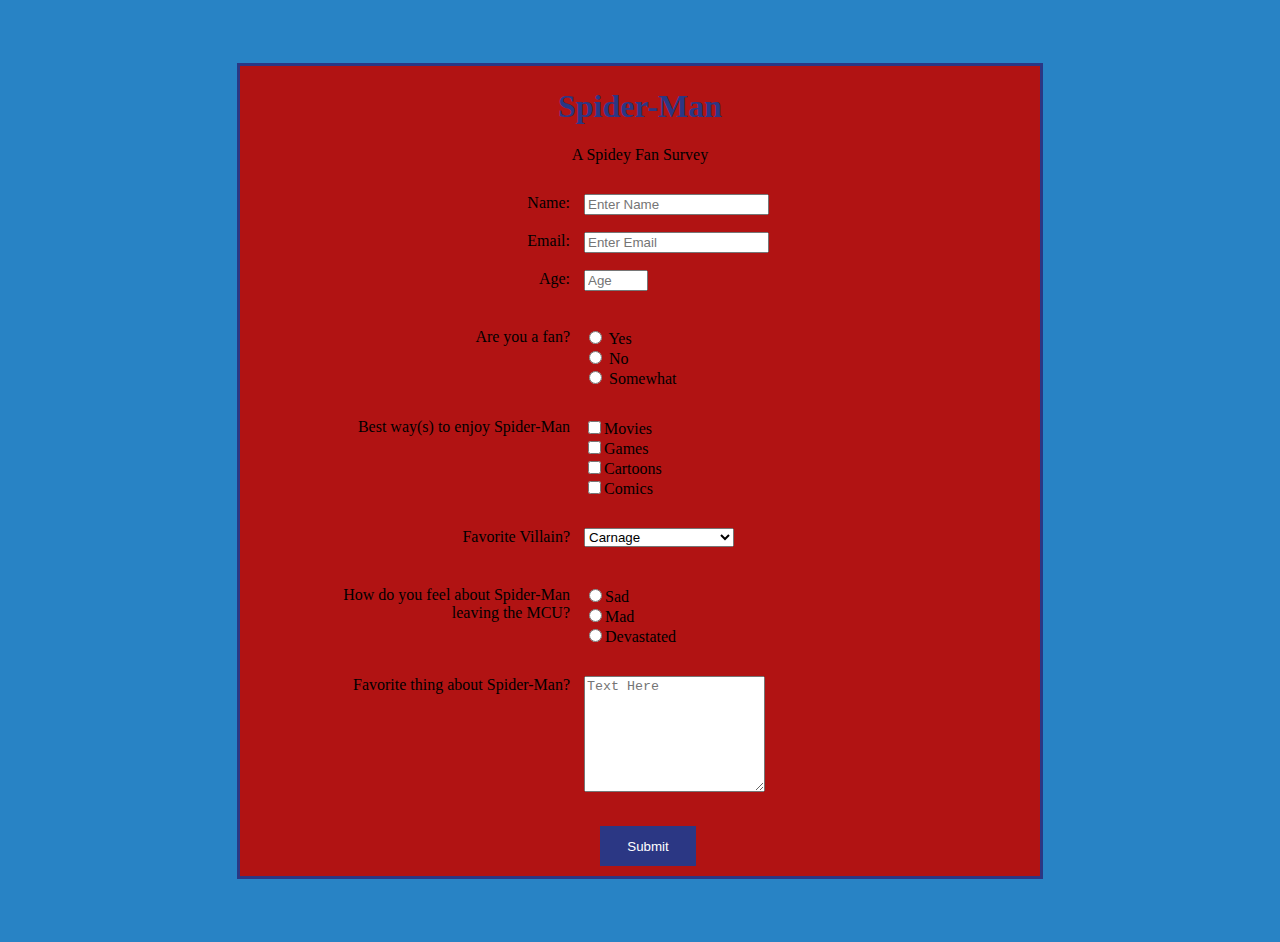
<file: spiderMan.html>
<!DOCTYPE html>
<html lang="en" >
<head>
  <meta charset="UTF-8">
  <title>Spider-Man Survey</title>
  <link rel="stylesheet" href="./spiderMan.css">
  <!--<script src="https://cdn.freecodecamp.org/testable-projects-fcc/v1/bundle.js"></script>-->
</head>
<div class="container">
  <h1 id="title">Spider-Man</h1>
  <p id="description">A Spidey Fan Survey</p>

  <form id="survey-form">
    <div class="divider">
      <div class="labels">
        <label id="name-label" for="name">Name:</label>
      </div>
      <div class="inputs">
        <input id="name" name="name" type="text" placeholder="Enter Name" required/>
      </div>

      <div class="labels">
        <label id="email-label" for="email">Email:</label>
      </div>
      <div class="inputs">
        <input id="email" name="email" type="email" placeholder="Enter Email" required/>
      </div>

      <div class="labels">
        <label id="number-label" for="age">Age:</label>
      </div>
      <div class="inputs">
        <input id="number" name="age" type="number" placeholder="Age" min="1" max="110" required/>
      </div>
    </div>
    <div class="divider">
      <div class="labels">
        <label id="fan-label" for="name">Are you a fan?</label>
      </div>
      <div class="inputs">
        <input name="fan" type="radio" value="Yes"> Yes</br>
        <input name="fan" type="radio" value="No"> No</br>
        <input name="fan" type="radio" value="Somewhat"> Somewhat</br>
      </div>
    </div>
    <div class="divider">
      <div class="labels">
        <label id="enjoy-label" for="enjoy">Best way(s) to enjoy Spider-Man</label>
      </div>
      <div class="inputs">
        <input name="enjoy" type="checkbox" value="Movies">Movies</br>
        <input name="enjoy" type="checkbox" value="Games">Games</br>
        <input name="enjoy" type="checkbox" value="Cartoons">Cartoons</br>
        <input name="enjoy" type="checkbox" value="Comics">Comics</br>
      </div>
    </div>
    <div class="divider">
      <div class="labels">
        <label id="villain-label" for="enjoy">Favorite Villain?</label>
      </div>
      <div class="inputs">
        <select id="dropdown" class="dropdown" name="villains">
        <option disabled value="Select a villain">Select a villain</option>
        <option value="Carnage">Carnage</option>
        <option value="Carrion">Carrion</option>
        <option value="Chameleon">Chameleon</option>
        <option value="Doctor_Octopus">Doctor Octopus</option>
        <option value="Electro">Electro</option>
        <option value="Green_Goblin">Green Goblin</option>
        <option value="HobGoblin">Hobgoblin</option>
        <option value="Jackel">Jackal</option>
        <option value="Kingpin">Kingpin</option>
          <option value="Kraven">Kraven The Hunter</option>
          <option value="Lizard">Lizard</option>
              <option value="Mysterio">Mysterio</option>
          <option value="Rhino">Rhino</option>
          <option value="Sandman">Sandman</option>
          <option value="Scorpion">Scorpion</option>
          <option value="Shocker">Shocker</option>
        <option value="Venom">Venom</option>
          <option value="Vultre">Vulture</option>
              </select>
      </div>
    </div>
<div class="divider">
  <div class="labels">
    <label for="tom">How do you feel about Spider-Man <br>leaving the MCU?</label>
  </div>
  <div class="inputs">
    <input name="feel" type="radio" value="Sad">Sad</br>
        <input name="feel" type="radio" value="Mad">Mad</br>
        <input name="feel" type="radio" value="Devastated">Devastated</br>
  </div>
</div>
<div class="divider">
  <div class="labels">
    <label for="tbox">Favorite thing about Spider-Man?</label>
  </div>
  <div class="inputs">
    <textarea id="tbox" name="tbox" placeholder="Text Here"></textarea>
  </div>
</div>
<button id="submit" type="submit">Submit</button>
  </form>
</div>
</file>
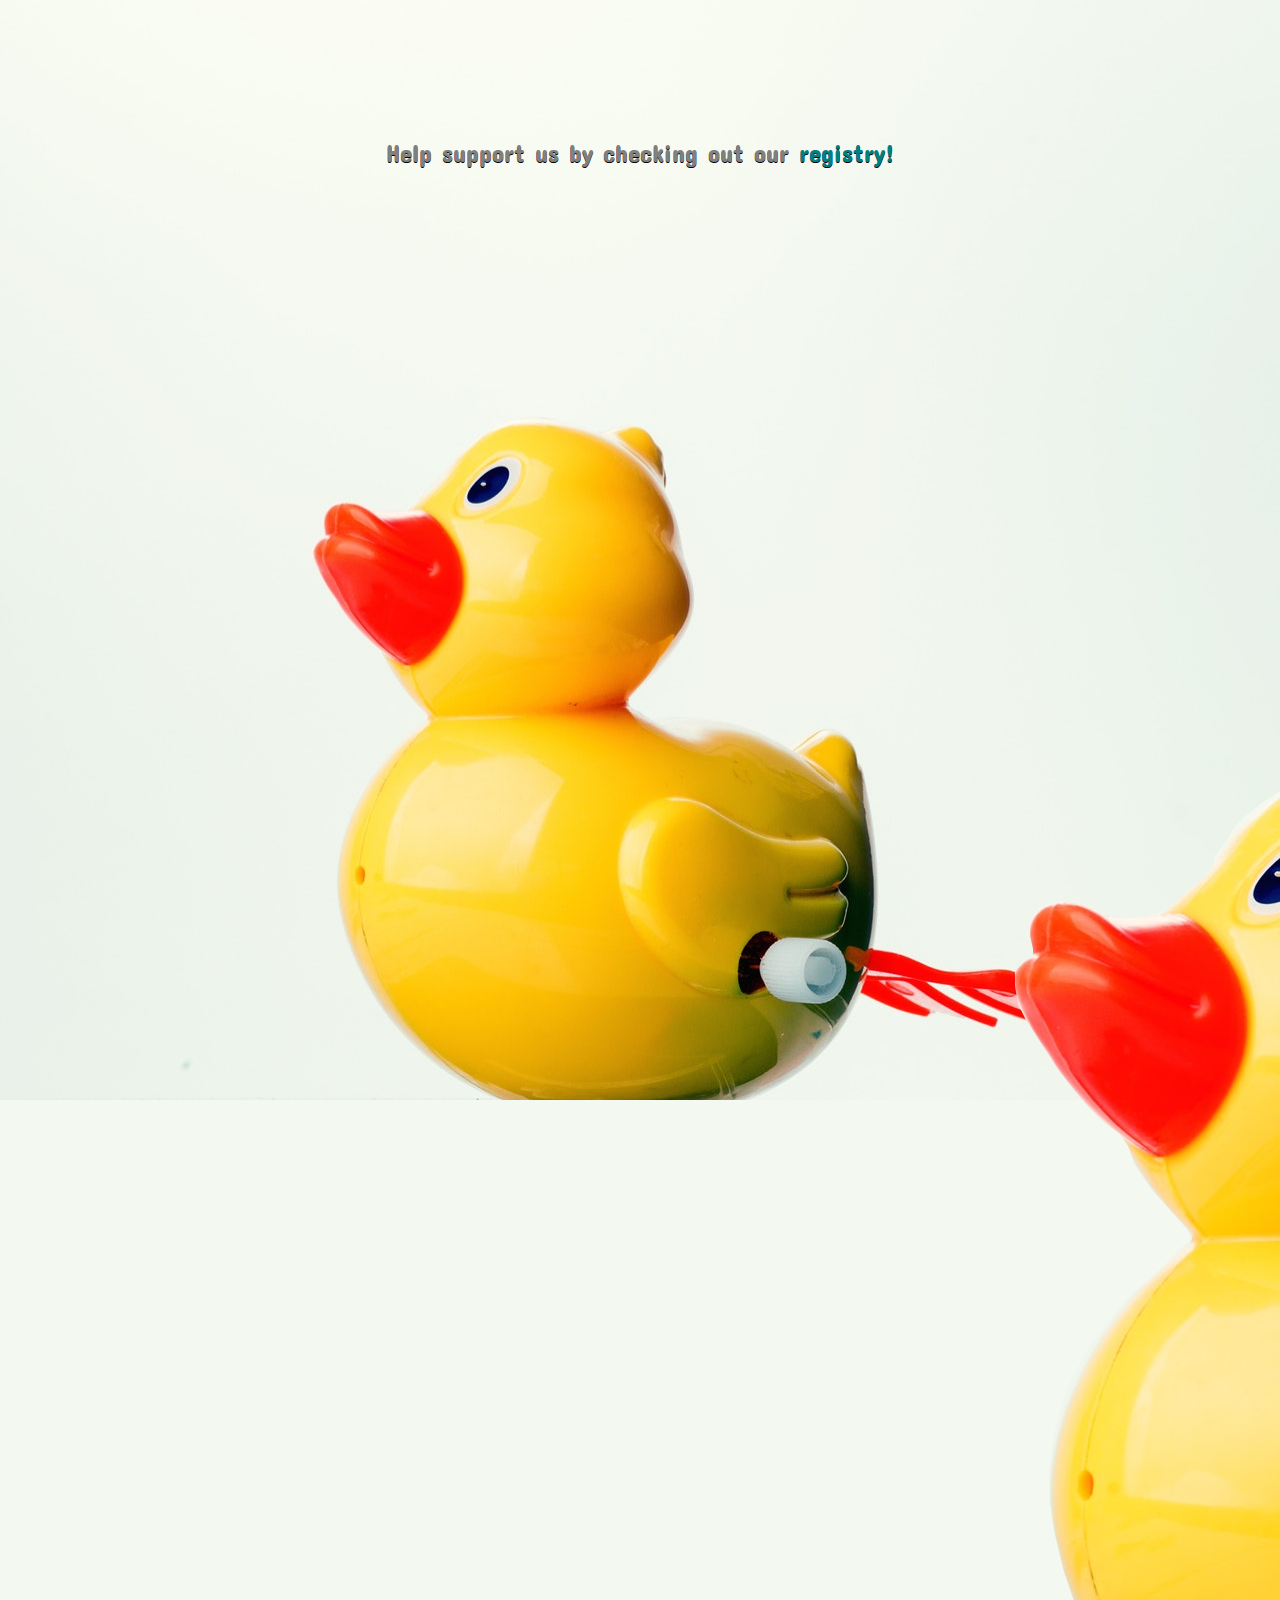
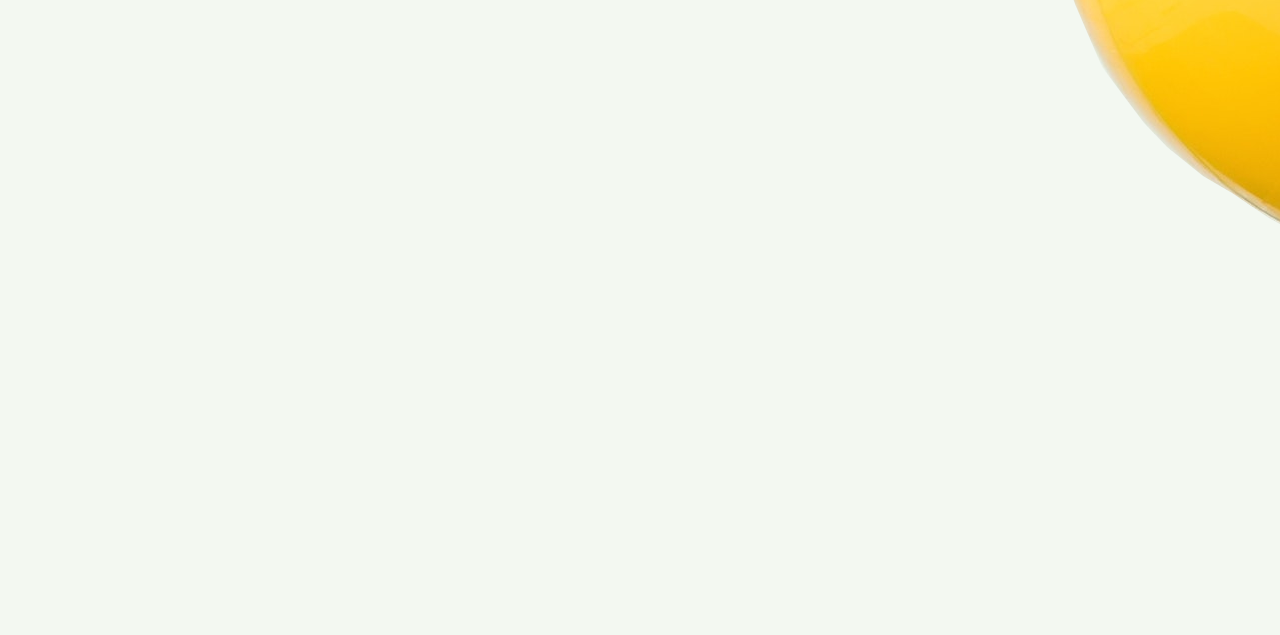
<file: baby/baby.html>
<!DOCTYPE html>
<html lang="en">  
    <head>
        <meta charset="utf-8">
        <meta name="viewport" content="initial-scale=1, maximum-scale=1">
        <meta name="Lesmann Baby Count Down" content="A count down and registry for Nathan's and Imbri's baby">
        <title>Count Down</title>
        <script src="scripts.js"></script>
        <link rel="stylesheet" href="baby.css">
        <link href=
        "https://fonts.googleapis.com/css?family=Concert+One&display=swap" 
        rel="stylesheet">
    </head>
    <body class="gradient">
        <!--Display the countdown timer in an element-->
        <div id="date">
            <p id="count"></p>
            <p id="registry">Help support us by checking out our <a id="reg-link"href="https://www.babylist.com/baby-imbri">registry!</a> </p>
        </div>
        <img id="duck" src="justDuck.png">
        
    </body>
   
</html>
</file>
<file: spiderMan.css>
body {
  background-image: url(https://wallpaperset.com/w/full/6/e/d/369260.jpg);
  /**background-attachment:fixed;**/
  background-repeat: no-repeat;
  background-size: cover;
  background-color: #2883c5;
}
h1 {
  text-align: center;
  color: #2b3784;
  font-family: impact;
}
.container {
  background-color: #b11313;
  margin: 5% auto;
  border: 3px solid #2b3784;
  width: 75%;
  max-width: 800px;
}
#description {
  text-align: center;
}
.divider {
  margin: 20px 0px;
}

.labels {
  display: inline-block;
  text-align: right;
  vertical-align: top;
  width: 40%;
  margin: 10px;
}
.inputs {
  display: inline-block;
  margin-top: 10px;
}
.dropdown {
  width: 150px;
}
#tbox{
  height:110px;
}
.labels label{
  margin-top: 10px;
}
#submit{
  background: #2b3784;
  border: none;
  color: white;
  margin: 10px 0px 10px 45%;
  width: 96px;
  height: 40px;
}
@media (max-width: 600px){
  .inputs{
    display: block;
    margin-left: 3%;
  }
  .labels{
    width: 100%;
    display: block;
    text-align: left;
  }
  #submit{
    margin-left: 3%;

  }
}
</file>
<file: baby/baby.css>
body{
    font-family: 'Concert One', cursive;
    color: #008080;
    height: 100%;
    margin: 0;
    background-attachment: fixed;
}
.gradient{
    background-color: #f3f8f1;
    background-repeat: no-repeat;
    background-image: url("baby_pic.jpg");
    background-position: right;
}
@media only screen and (max-width: 600px){
    .gradient{
        background: radial-gradient(#f3f8f1,#d8e7e0);
        background-image: none;
    }
}
#date{
    text-align: center;
    padding: 0%;
    margin-top: 10%;
    font-size: 80px;
    text-shadow: .5px .5px black;
}
#count{
    padding: 0px;
    margin:0px;
    
}
@media only screen and (max-device-width: 600px){
    #count{
        /**color: black;**/
        font-size: 55px;
    }
}
#registry{
    padding: 10px;
    font-size: 25px;
    color: grey;
}
a:link {
    text-decoration: none;
    color:  #008080;
}
a:hover {
    text-decoration: underline;
}
a:visited {
    color: #008080;
}
</file>
